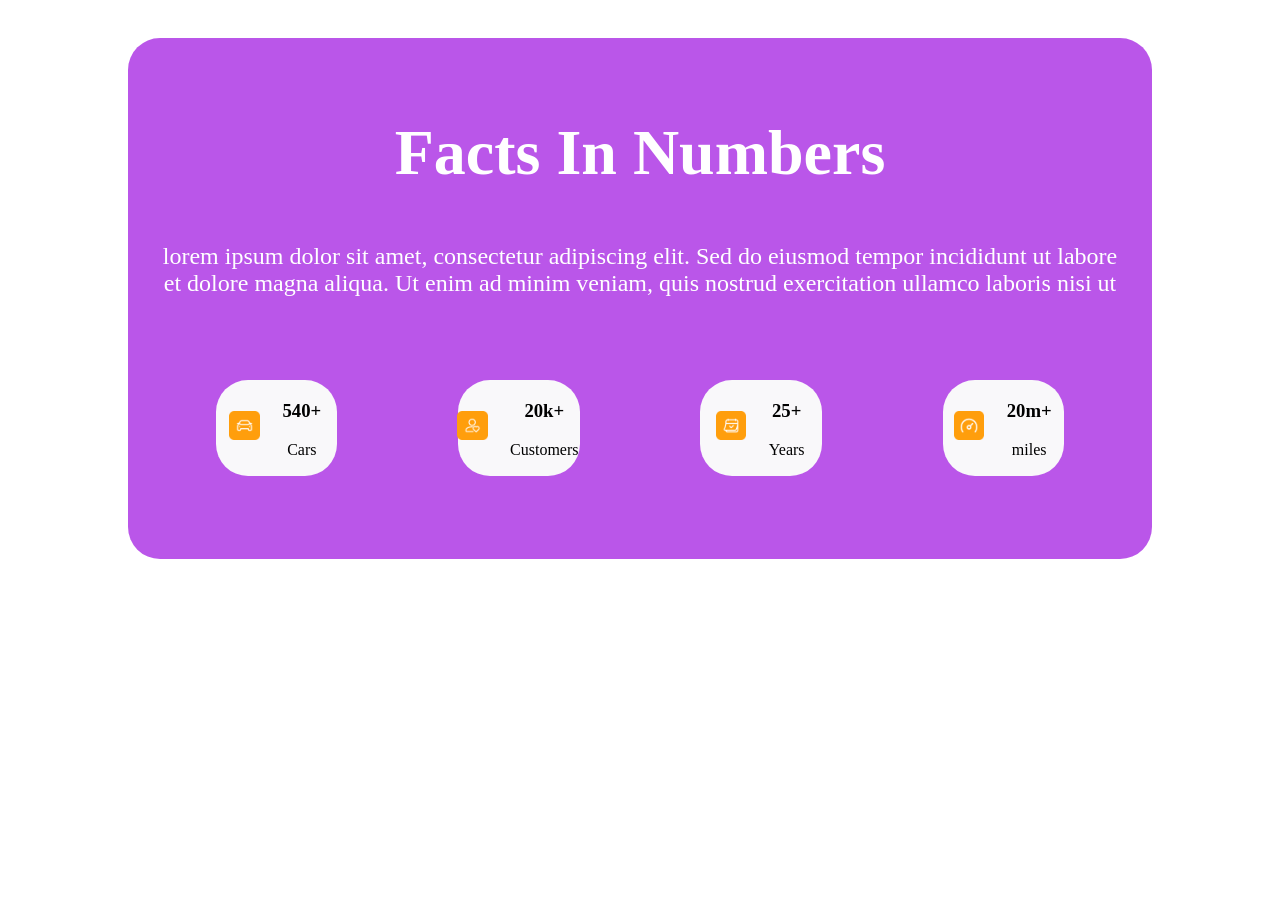
<file: session 4 task/index.html>
<!DOCTYPE html>
<html lang="en">

<head>
    <meta charset="UTF-8">
    <meta name="viewport" content="width=device-width, initial-scale=1.0">
    <link rel="stylesheet" href="style.css">
    <title>Document</title>
</head>

<body>
    <section class="container">
        <div>
            <div>
                <h2 class="text-center head">Facts In Numbers</h2>
            </div>
            <div>
                <p class="text-center title">
                    lorem ipsum dolor sit amet, consectetur adipiscing elit. Sed do eiusmod tempor incididunt ut labore
                    et dolore magna aliqua. Ut enim ad minim veniam, quis nostrud exercitation ullamco laboris nisi ut
                </p>
            </div>
            <div class="cardContainer">
                <div class="row">
                    <div class="card">
                        <div class="content">
                            <div><img src="car.png" alt="" class="icons"></div>
                            <div class="text-group">
                                <h3>540+</h3>
                                <p>Cars</p>
                            </div>
                        </div>
                    </div>
                    <div class="card">
                        <div class="content">
                            <div><img src="customer.png" alt="" class="icons"></div>
                            <div class="text-group">
                                <h3>20k+</h3>
                                <p>Customers</p>
                            </div>
                        </div>
                    </div>
                    <div class="card">
                        <div class="content">
                            <div><img src="calender.png" alt="" class="icons"></div>

                            <div class="text-group">
                                <h3>25+</h3>
                                <p>Years</p>
                            </div>
                        </div>
                    </div>
                    <div class="card">
                        <div class="content">
                            <div><img src="speed.png" alt="" class="icons"></div>

                            <div class="text-group">
                                <h3>20m+</h3>
                                <p>miles</p>
                            </div>
                        </div>
                    </div>

                </div>
            </div>
    </section>

</body>

</html>
</file>
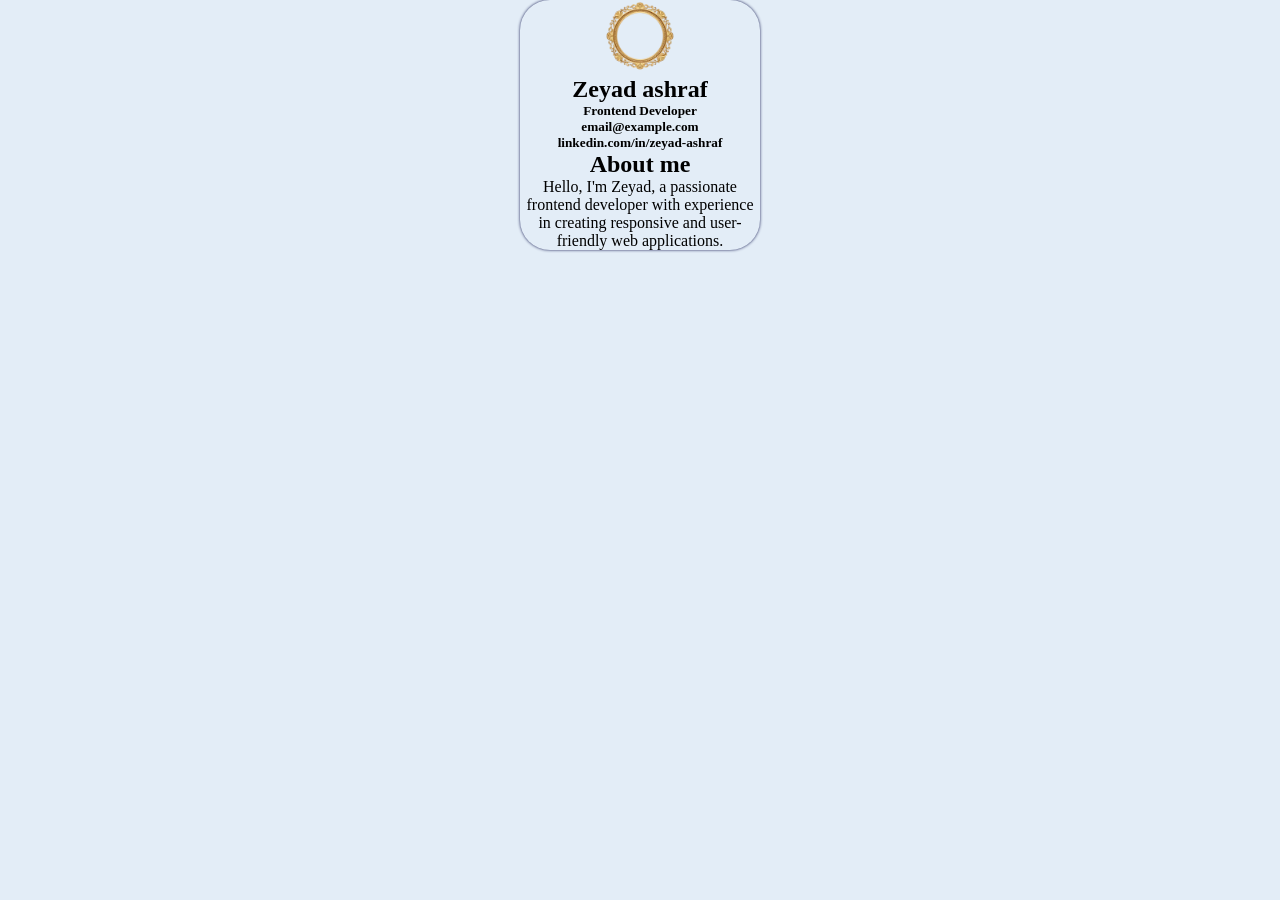
<file: session 3 task/task 1.1.html>
<!DOCTYPE html>
<html lang="en">

<head>
    <meta charset="UTF-8">
    <meta name="viewport" content="width=device-width, initial-scale=1.0">
    <link rel="stylesheet" href="style.css">
    <title>Document</title>
</head>

<body>
    <div class="center">
        <div class="article-card">
            <img src="frame.webp" alt="" class="full-width">
            <h2>Zeyad ashraf</h2>
            <h5>Frontend Developer</h5>
            <h5>email@example.com</h5>
            <h5>linkedin.com/in/zeyad-ashraf</h5>
            <h2>About me</h2>
            <p>Hello, I'm Zeyad, a passionate frontend developer with experience in creating responsive and
                user-friendly web applications.</p>
        </div>
    </div>


</body>

</html>
</file>
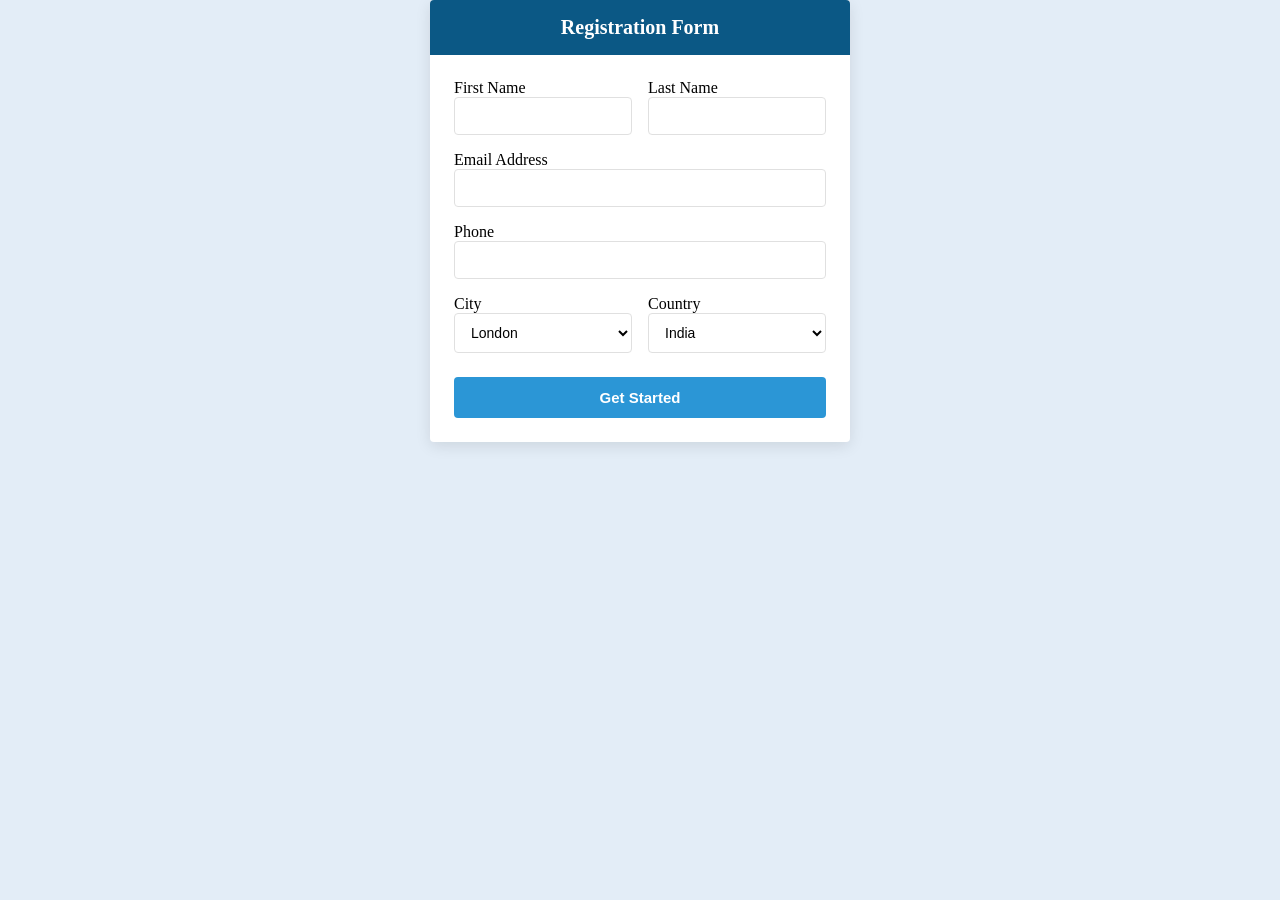
<file: session 3 task/task 1.2.html>
<!DOCTYPE html>
<html lang="en">

<head>
    <meta charset="UTF-8">
    <meta name="viewport" content="width=device-width, initial-scale=1.0">
    <link rel="stylesheet" href="style.css">
    <title>Registration Form</title>
</head>

<body>
    <div class="form-container">
        <div class="form-header">
            <h2>Registration Form</h2>
        </div>
        <form method="get" class="form-body">
            <div class="form-row">
                <div class="form-group">
                    <label for="first_name">First Name</label>
                    <input type="text" id="first_name" name="first_name">
                </div>
                <div class="form-group">
                    <label for="last_name">Last Name</label>
                    <input type="text" id="last_name" name="last_name">
                </div>
            </div>

            <div class="form-group">
                <label for="email">Email Address</label>
                <input type="email" id="email" name="email" required>
            </div>


            <div class="form-group">
                <label for="phone">Phone</label>
                <input type="text" id="phone" name="Phone-number">
            </div>


            <div class="form-row">
                <div class="form-group">
                    <label for="city">City</label>
                    <select id="city" name="City">
                        <option>London</option>
                        <option>New York</option>
                        <option>Tokyo</option>
                    </select>
                </div>
                <div class="form-group">
                    <label for="country">Country</label>
                    <select id="country" name="country">
                        <option>India</option>
                        <option>Canada</option>
                        <option>Egypt</option>
                    </select>
                </div>
            </div>
            <button type="submit" class="form-submit">Get Started</button>
        </form>

    </div>
</body>

</html>
</file>
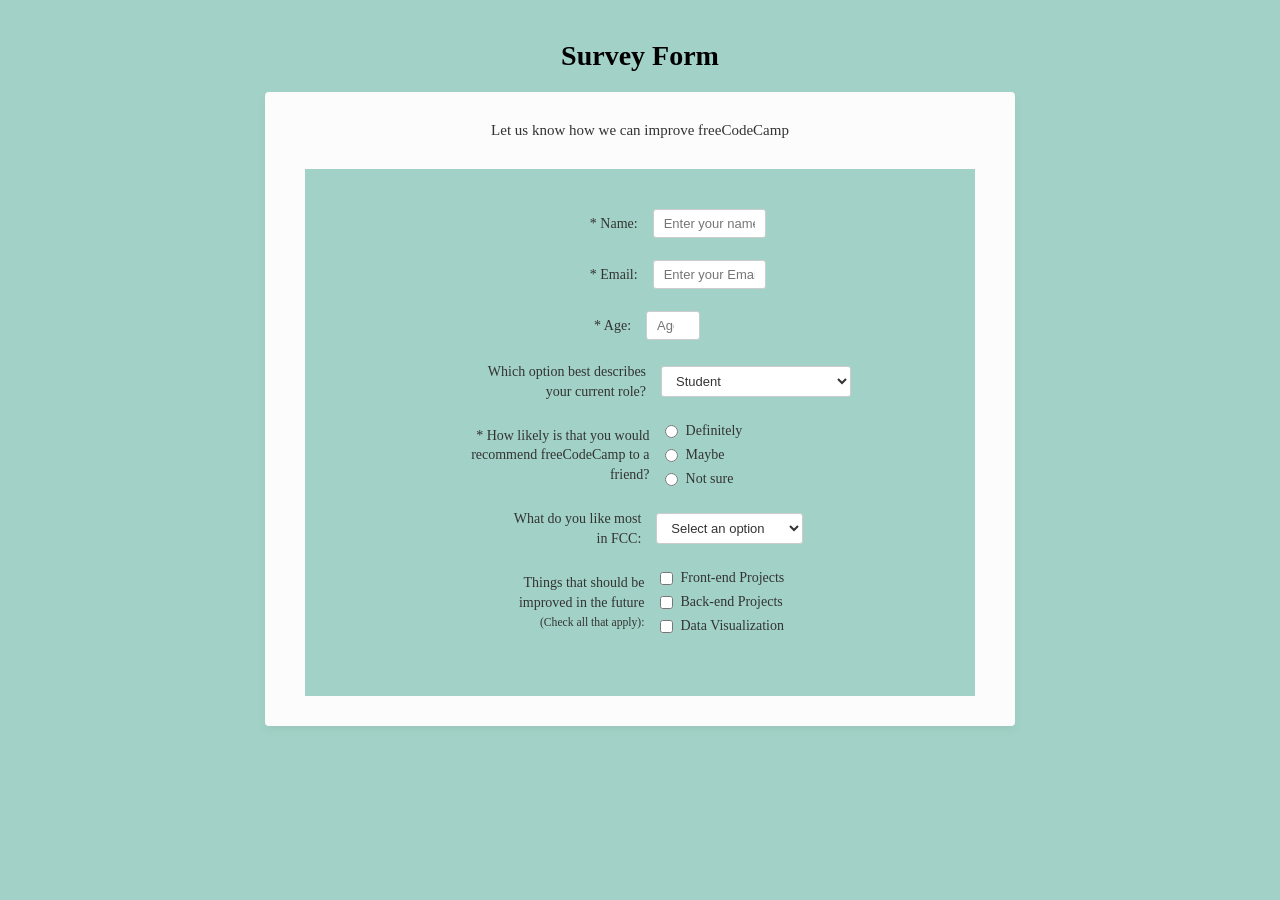
<file: session 3 task/task1.3.html>
<!DOCTYPE html>
<html lang="en">
<head>
    <meta charset="UTF-8">
    <meta name="viewport" content="width=device-width, initial-scale=1.0">
    <title>Survey Form</title>
    <link rel="stylesheet" href="style.css">
</head>
<body class="survey-form">

    <h1 class="survey-title">Survey Form</h1>

    <div class="survey-card">
        <p class="survey-description">Let us know how we can improve freeCodeCamp</p>

        <form class="survey-form">
            
            <div class="survey-field">
                <label for="survey-name" class="survey-label">* Name:</label>
                <input type="text" id="survey-name" class="survey-input" placeholder="Enter your name" required>
            </div>

            <div class="survey-field">
                <label for="survey-email" class="survey-label">* Email:</label>
                <input type="email" id="survey-email" class="survey-input" placeholder="Enter your Email" required>
            </div>

            <div class="survey-field">
                <label for="survey-age" class="survey-label">* Age:</label>
                <input type="number" id="survey-age" class="survey-input" min="1" max="120" placeholder="Age" required>
            </div>

            <div class="survey-field">
                <label for="survey-role" class="survey-label">Which option best describes your current role?</label>
                <select id="survey-role" class="survey-select">
                    <option value="student" selected>Student</option>
                    <option value="job">Full Time Job</option>
                    <option value="learner">Full Time Learner</option>
                    <option value="preferNo">Prefer not to say</option>
                    <option value="other">Other</option>
                </select>
            </div>

            <div class="survey-field survey-field-top">
                <label class="survey-label">* How likely is that you would recommend freeCodeCamp to a friend?</label>
                <div class="survey-options-group">
                    <label class="survey-option-item">
                        <input type="radio" name="recommend" value="definitely"> Definitely
                    </label>
                    <label class="survey-option-item">
                        <input type="radio" name="recommend" value="maybe"> Maybe
                    </label>
                    <label class="survey-option-item">
                        <input type="radio" name="recommend" value="not-sure"> Not sure
                    </label>
                </div>
            </div>

            <div class="survey-field">
                <label for="survey-like" class="survey-label">What do you like most in FCC:</label>
                <select id="survey-like" class="survey-select">
                    <option disabled selected>Select an option</option>
                    <option value="challenges">Challenges</option>
                    <option value="projects">Projects</option>
                    <option value="community">Community</option>
                    <option value="openSource">Open Source</option>
                </select>
            </div>

            <div class="survey-field survey-field-top">
                <label class="survey-label">Things that should be improved in the future<br><small>(Check all that apply):</small></label>
                <div class="survey-options-group">
                    <label class="survey-option-item">
                        <input type="checkbox" value="frontend"> Front-end Projects
                    </label>
                    <label class="survey-option-item">
                        <input type="checkbox" value="backend"> Back-end Projects
                    </label>
                    <label class="survey-option-item">
                        <input type="checkbox" value="visualization"> Data Visualization
                    </label>
                </div>
            </div>

        </form>
    </div>

</body>
</html>
</file>
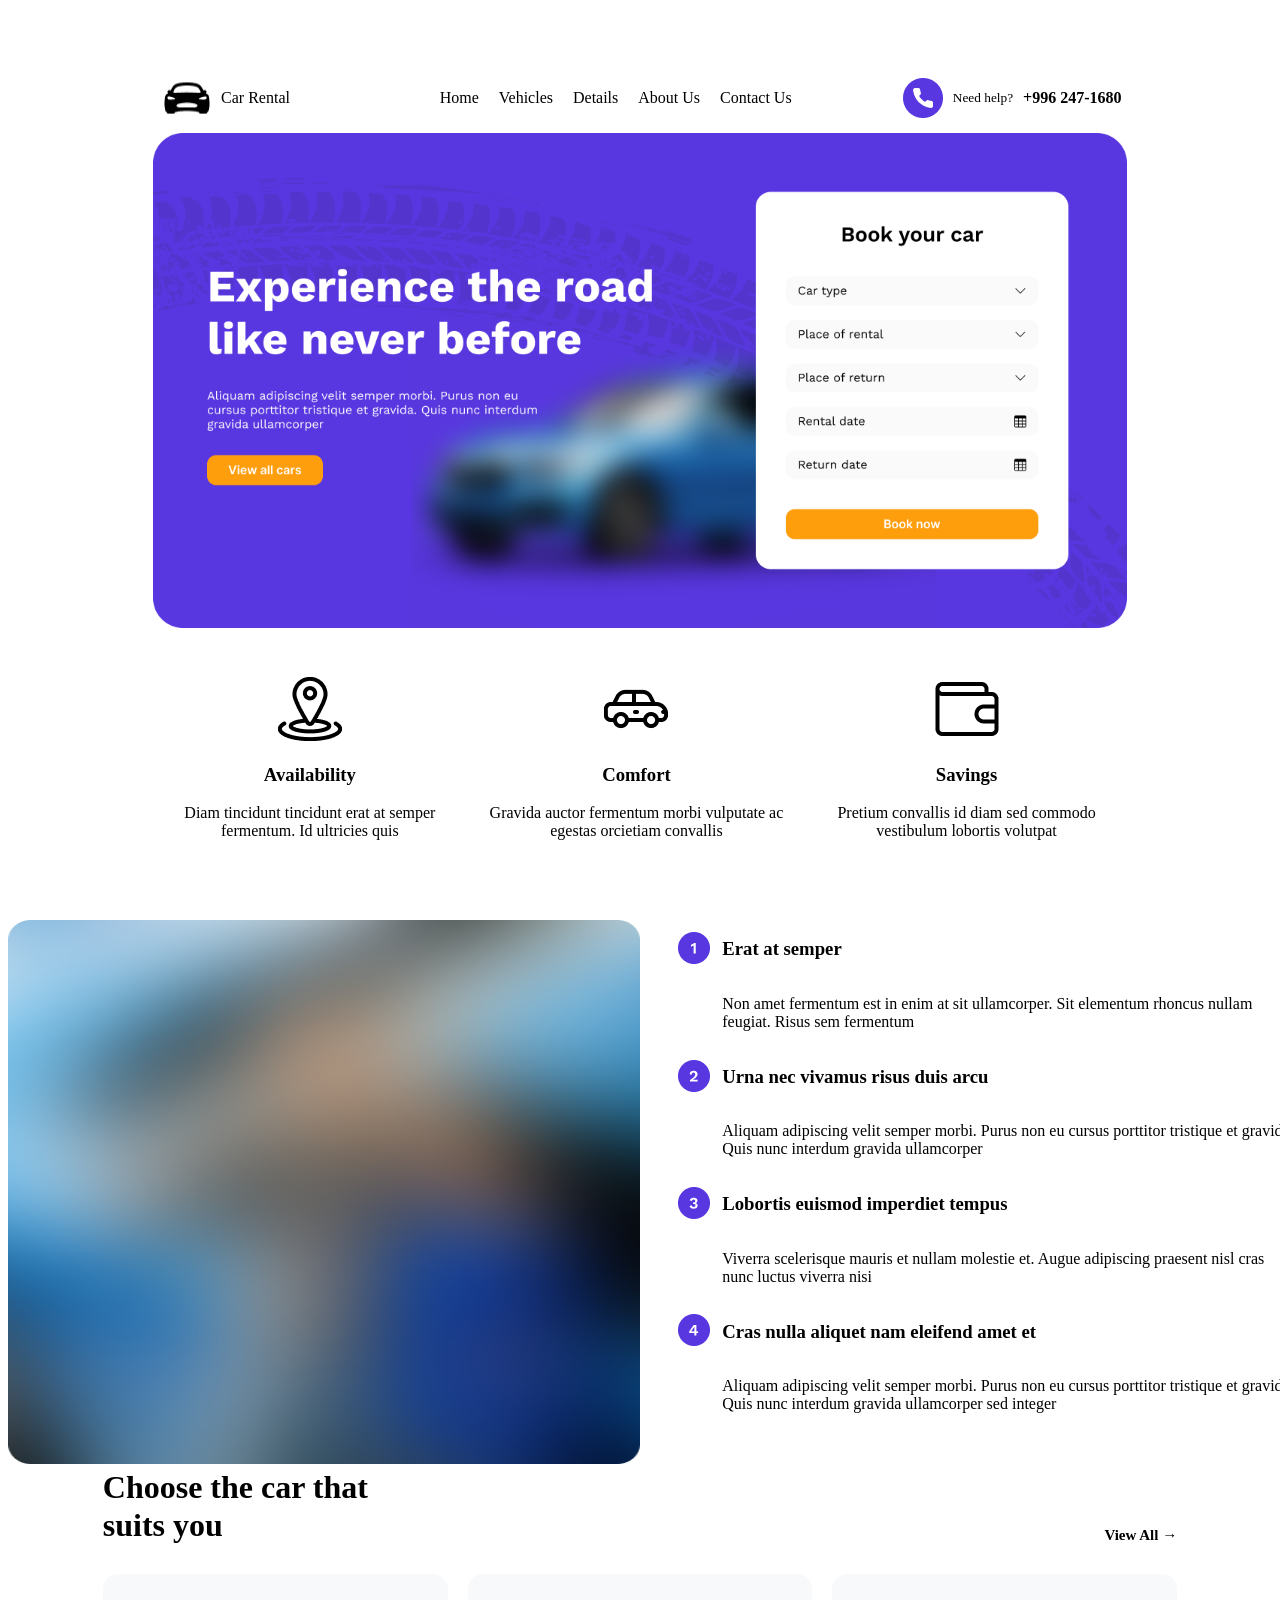
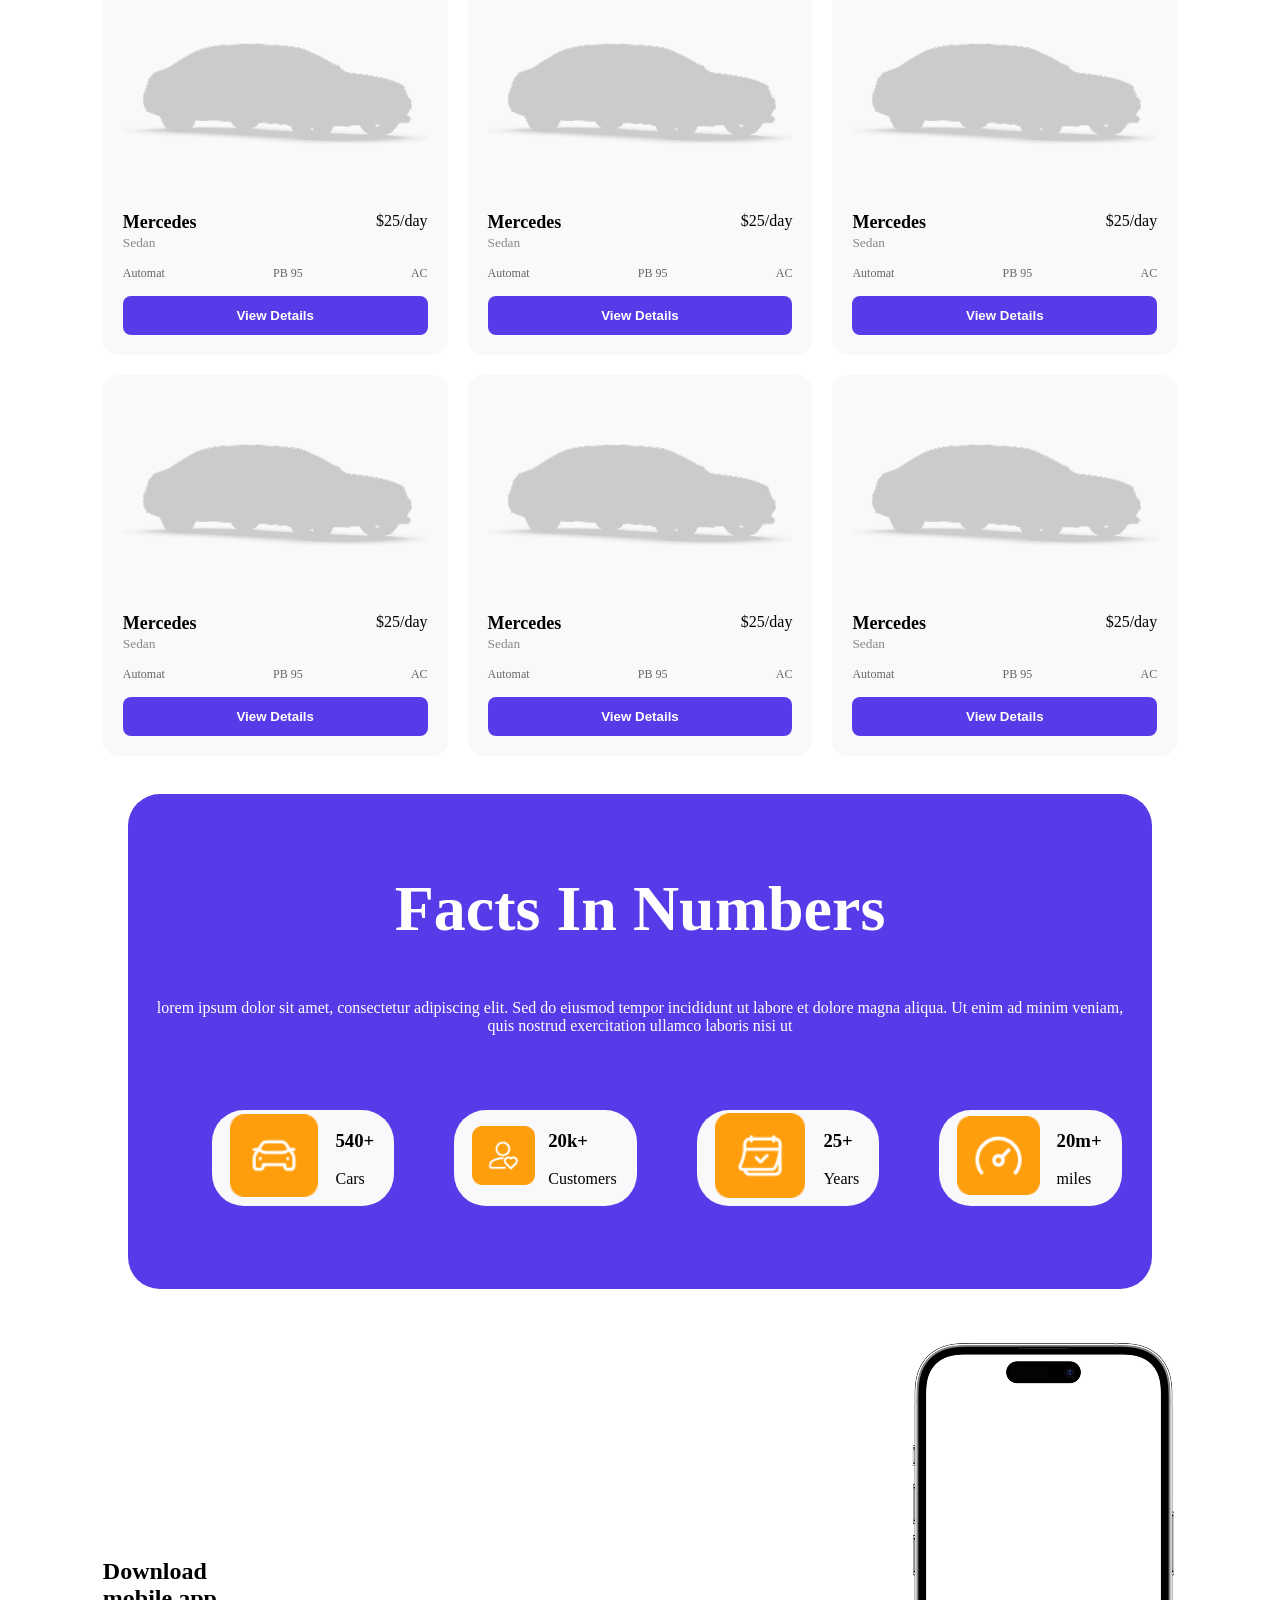
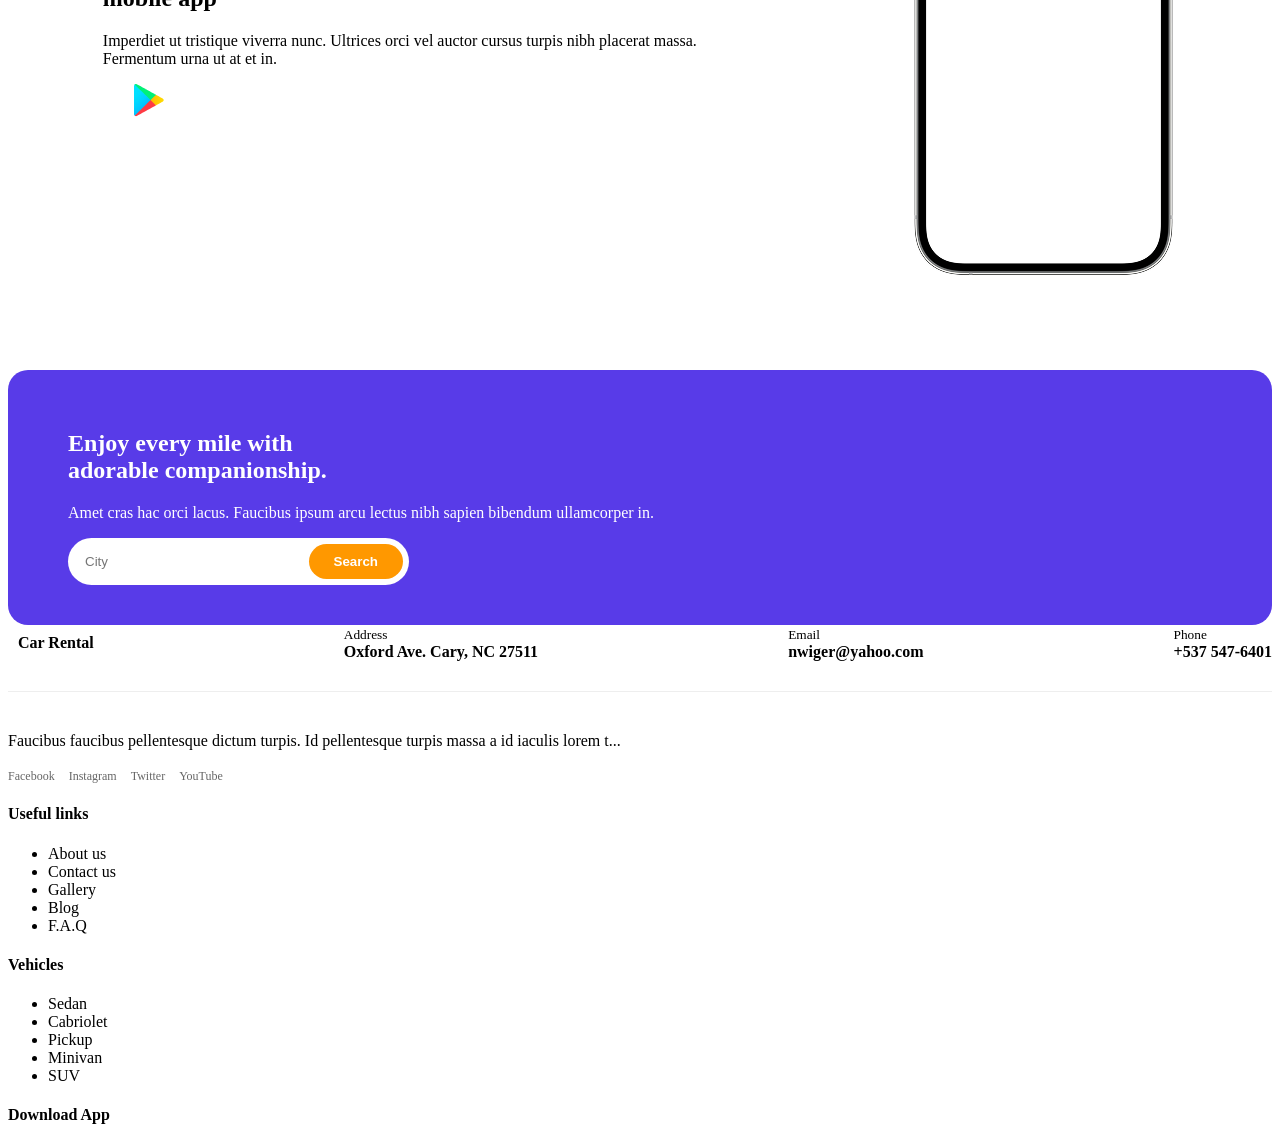
<file: session 7 task/home.html>
<!DOCTYPE html>
<html lang="en">

<head>
    <meta charset="UTF-8">
    <meta name="viewport" content="width=device-width, initial-scale=1.0">
    <title>Document</title>
    <link rel="stylesheet" href="style.css">
</head>

<body>
    <section class="container">
        <div class="Header">
            <div class="logo">
                <img src="car icon.png" alt="car">
                <p>Car Rental</p>
            </div>

            <div class="menu">
                <p>Home</p>
                <p>Vehicles</p>
                <p>Details</p>
                <p>About Us</p>
                <p>Contact Us</p>
            </div>

            <div class="help-contact">
                <img src="phone-icon.png" alt="">
                <small>Need help?</small>
                <strong>+996 247-1680</strong>
            </div>
        </div>
        <div>
            <img class="hero-img" src="Hero.png" alt="">
        </div>
        <div class="features">
            <div>
                <img src="location.png" alt="">
                <h3>Availability</h3>
                <p>Diam tincidunt tincidunt erat at semper fermentum. Id ultricies quis</p>
            </div>

            <div>
                <img src="car.png" alt="">
                <h3>Comfort</h3>
                <p>Gravida auctor fermentum morbi vulputate ac egestas orcietiam convallis</p>
            </div>

            <div>
                <img src="wallet.png" alt="">
                <h3>Savings</h3>
                <p>Pretium convallis id diam sed commodo vestibulum lobortis volutpat</p>
            </div>
        </div>
    </section>
    <section class="section-container">
        <div class="left">
            <img class="img-left" src="Img.png" alt="">
        </div>
        <div class="right">

            <div class="item">
                <img class="icon-numbers" src="1.png" alt="1">
                <div class="text">
                    <h3>Erat at semper</h3>
                    <p>Non amet fermentum est in enim at sit ullamcorper. Sit elementum rhoncus nullam feugiat.
                        Risus sem fermentum</p>
                </div>
            </div>

            <div class="item">
                <img class="icon-numbers" src="2.png" alt="2">
                <div class="text">
                    <h3>Urna nec vivamus risus duis arcu</h3>
                    <p>Aliquam adipiscing velit semper morbi. Purus non eu cursus porttitor tristique et gravida.
                        Quis nunc interdum gravida ullamcorper</p>
                </div>
            </div>

            <div class="item">
                <img class="icon-numbers" src="3.png" alt="3">
                <div class="text">
                    <h3>Lobortis euismod imperdiet tempus</h3>
                    <p>Viverra scelerisque mauris et nullam molestie et. Augue adipiscing praesent nisl cras nunc
                        luctus viverra nisi</p>
                </div>
            </div>

            <div class="item">
                <img class="icon-numbers" src="4.png" alt="4">
                <div class="text">
                    <h3>Cras nulla aliquet nam eleifend amet et</h3>
                    <p>Aliquam adipiscing velit semper morbi. Purus non eu cursus porttitor tristique et gravida.
                        Quis nunc interdum gravida ullamcorper sed integer</p>
                </div>
            </div>

        </div>
    </section>
    <div class="section-header">
        <h2>Choose the car that<br>suits you</h2>
        <a href="#" class="view-all">View All &rarr;</a>
    </div>
    <div class="cars-container">

        <div class="car-card">
            <img src="mersedes.png" class="car-img" alt="Mercedes">

            <div class="car-info">
                <div>
                    <h3>Mercedes</h3>
                    <small>Sedan</small>
                </div>
                <div class="price">$25<span>/day</span></div>
            </div>

            <div class="specs">
                <span>Automat</span>
                <span>PB 95</span>
                <span>AC</span>
            </div>

            <button class="btn">View Details</button>
        </div>
        <div class="car-card">
            <img src="mersedes.png" class="car-img" alt="Mercedes">

            <div class="car-info">
                <div>
                    <h3>Mercedes</h3>
                    <small>Sedan</small>
                </div>
                <div class="price">$25<span>/day</span></div>
            </div>

            <div class="specs">
                <span>Automat</span>
                <span>PB 95</span>
                <span>AC</span>
            </div>

            <button class="btn">View Details</button>
        </div>
        <div class="car-card">
            <img src="mersedes.png" class="car-img" alt="Mercedes">

            <div class="car-info">
                <div>
                    <h3>Mercedes</h3>
                    <small>Sedan</small>
                </div>
                <div>$25<span>/day</span></div>
            </div>

            <div class="specs">
                <span>Automat</span>
                <span>PB 95</span>
                <span>AC</span>
            </div>

            <button class="btn">View Details</button>
        </div>
        <div class="car-card">
            <img src="mersedes.png" class="car-img" alt="Mercedes">

            <div class="car-info">
                <div>
                    <h3>Mercedes</h3>
                    <small>Sedan</small>
                </div>
                <div>$25<span>/day</span></div>
            </div>

            <div class="specs">
                <span>Automat</span>
                <span>PB 95</span>
                <span>AC</span>
            </div>

            <button class="btn">View Details</button>
        </div>
        <div class="car-card">
            <img src="mersedes.png" class="car-img" alt="Mercedes">

            <div class="car-info">
                <div>
                    <h3>Mercedes</h3>
                    <small>Sedan</small>
                </div>
                <div>$25<span>/day</span></div>
            </div>

            <div class="specs">
                <span>Automat</span>
                <span>PB 95</span>
                <span>AC</span>
            </div>

            <button class="btn">View Details</button>
        </div>
        <div class="car-card">
            <img src="mersedes.png" class="car-img" alt="Mercedes">

            <div class="car-info">
                <div>
                    <h3>Mercedes</h3>
                    <small>Sedan</small>
                </div>
                <div>$25<span>/day</span></div>
            </div>

            <div class="specs">
                <span>Automat</span>
                <span>PB 95</span>
                <span>AC</span>
            </div>

            <button class="btn">View Details</button>
        </div>


    </div>
    <section class="container-2">
        <div>
            <div>
                <h2 class="text-center head">Facts In Numbers</h2>
            </div>
            <div>
                <p class="text-center title">
                    lorem ipsum dolor sit amet, consectetur adipiscing elit. Sed do eiusmod tempor incididunt ut labore
                    et dolore magna aliqua. Ut enim ad minim veniam, quis nostrud exercitation ullamco laboris nisi ut
                </p>
            </div>
            <div class="cardContainer">
                <div class="row">
                    <div class="card">
                        <div class="content">
                            <div><img src="small-car.png" alt="" class="icons"></div>
                            <div class="text-group">
                                <h3>540+</h3>
                                <p>Cars</p>
                            </div>
                        </div>
                    </div>
                    <div class="card">
                        <div class="content">
                            <div><img src="customer.png" alt="" class="icons"></div>
                            <div class="text-group">
                                <h3>20k+</h3>
                                <p>Customers</p>
                            </div>
                        </div>
                    </div>
                    <div class="card">
                        <div class="content">
                            <div><img src="calender.png" alt="" class="icons"></div>

                            <div class="text-group">
                                <h3>25+</h3>
                                <p>Years</p>
                            </div>
                        </div>
                    </div>
                    <div class="card">
                        <div class="content">
                            <div><img src="speed.png" alt="" class="icons"></div>

                            <div class="text-group">
                                <h3>20m+</h3>
                                <p>miles</p>
                            </div>
                        </div>
                    </div>

                </div>
            </div>
    </section>
    <section class="download-section">
        <div class="download-text">
            <h2>Download<br>mobile app</h2>
            <p>Imperdiet ut tristique viverra nunc. Ultrices orci vel auctor cursus turpis nibh placerat massa.
                Fermentum urna ut at et in.</p>
            <div class="store-buttons">
                <img src="apple.png" alt="">
                <img src="appstore.png" alt="">
            </div>
        </div>
        <div class="download-img">
            <img src="Group 11.png" alt="">
        </div>
    </section>

    <section class="banner-section">
        <div class="banner-content">
            <h2>Enjoy every mile with<br>adorable companionship.</h2>
            <p>Amet cras hac orci lacus. Faucibus ipsum arcu lectus nibh sapien bibendum ullamcorper in.</p>
            <div class="search-box">
                <input type="text" placeholder="City">
                <button>Search</button>
            </div>
        </div>
    </section>

    <footer class="footer">
        <div class="footer-info">
            <div class="info-item">
                <span class="icon"></span>
                <strong>Car Rental</strong>
            </div>
            <div class="info-item">
                <span class="icon"></span>
                <div><small>Address</small><br><strong>Oxford Ave. Cary, NC 27511</strong></div>
            </div>
            <div class="info-item">
                <span class="icon"></span>
                <div><small>Email</small><br><strong>nwiger@yahoo.com</strong></div>
            </div>
            <div class="info-item">
                <span class="icon"></span>
                <div><small>Phone</small><br><strong>+537 547-6401</strong></div>
            </div>
        </div>

        <div>
            <div class="col col-desc">
                <p>Faucibus faucibus pellentesque dictum turpis. Id pellentesque turpis massa a id iaculis lorem t...
                </p>
                <div class="socials">
                    <span>Facebook</span>
                    <span>Instagram</span>
                    <span>Twitter</span>
                    <span>YouTube</span>
                </div>
            </div>
            <div class="col">
                <h4>Useful links</h4>
                <ul>
                    <li><a>About us</a></li>
                    <li><a>Contact us</a></li>
                    <li><a>Gallery</a></li>
                    <li><a>Blog</a></li>
                    <li><a>F.A.Q</a></li>
                </ul>
            </div>
            <div class="col">
                <h4>Vehicles</h4>
                <ul>
                    <li><a>Sedan</a></li>
                    <li><a>Cabriolet</a></li>
                    <li><a>Pickup</a></li>
                    <li><a>Minivan</a></li>
                    <li><a>SUV</a></li>
                </ul>
            </div>
            <div class="col">
                <h4>Download App</h4>
                <div>
                </div>
            </div>
        </div>
    </footer>


</body>

</html>
</file>
<file: session 4 task/style.css>
/* *{
    padding:0;
    margin: 0;
    box-sizing: border-box;
} */

/* section{ */
/* background-color: blueviolet; */
/* height: 20rem; */
/* width: 30%; */
/* padding: 20px 5px 15px 30px;
    margin: 10px; */
/* padding-bottom: 5%;
    padding-top: 5%; */
/* padding: 5% ;
    margin: 3% auto;
    border-top: solid 2px black;
    border-bottom : dashed 1px red;
    border-left: dotted 3px blue;
}

div{
    height: 20rem;
    width: 30%;
    background-color: antiquewhite;
} */

/* .input-container{
    width: 50%;
    margin: 2% auto;
}
.input-container input{
    width: 100%;
    padding: 2%;
    border: none;
    border-bottom: 2px solid rgb(177, 175, 175);
}

input:focus{
    outline: none;
} */

/* * {
    padding: 0;
    margin: 0;
    box-sizing: border-box;
} */


.row {
    width: 100%;
    text-align: center;
    margin: 0%  auto;
}

/* #user-cards .card {
    display: inline-block;
    width: calc(99% / 3 - 4%);
    margin: 2%;
    padding: 3%;
    background-color: aquamarine;
    text-align: center; */
/* vertical-align: top; */
/* }
#user-cards .card *{
    margin-top: 3%;
    margin-bottom: 3%;
}
#user-cards .card #icons * {
    color: yellowgreen;
} */
/* .d-inline-block{
    display: inline-block;
    vertical-align: middle;
}
.w30{ width: 30%;} */



/* .card div{
    display: inline-block;
    vertical-align: middle;
} */
/* .card .image{
    width: 30%;
    background-color: bisque;
}
.card .image img{
    max-width: 50%;
} */
.card {
    width: 12.5%;
    display: inline-block;
    margin: 6%;
    height: 6rem;
    vertical-align: middle;
}

.card .content {
    width: 100%;
    background-color: rgb(249, 248, 250);
    border-radius: 2rem;
    height: 100%;
    display: flex;
    align-items: center;
    justify-content: center;
    gap: 15px;

}

.text-center {
    text-align: center;
}

.head {
    font-size: 4rem;
    color: rgb(255, 255, 255);
}

.title {
    font-size: 1.5rem;
    color: rgb(255, 255, 255);
}

.container .img {
    color: white;
    text-align: center;
    padding: 60px 20px;
}

.container {

    width: 77%;
    margin: 3% auto;
    padding: 2%;
    background-color: rgba(159, 20, 224, 0.719);
    border-radius: 2rem;
}

.cardContainer {
    width: 100%;
    overflow: hidden;
}

.icons {
    background-position: -10px -10px;
    width: 85%;
    overflow: hidden;
    padding: 18px;
}

.text-group {
    margin: 20px;
    padding: 0%;
}
</file>
<file: session 3 task/style.css>
.fullwidth {
    width: 100%
}
.container{
    width: 90%;
    margin: auto;
}
.center{
    display: flex;
    justify-content: center;
}
.article-card{
    width: 30%;
    overflow: hidden;
    box-shadow: 0 0 3px rgb(20, 25, 80);
    text-align: center;
    border: 50px;
    border-radius: 30px;
 
}
.article-card img{
    width: 30%;
}

/* /* 
    Task 1.2: Registration Form
------> */
* {
    box-sizing: border-box;
    margin: 0;
    padding: 0;
}

body {
    background-color: #e3edf7;
    display: flex;
    justify-content: center;
    align-items: center;
}


.form-container {
    background-color: #ffffff;
    width: 100%;
    max-width: 420px;
    border-radius: 4px;
    box-shadow: 0 4px 15px rgba(0, 0, 0, 0.1);
    overflow: hidden;
}


.form-header {
    background-color: #0b5885;
    color: #ffffff;
    text-align: center;
    padding: 16px;
}

.form-header h2 {
    font-size: 20px;
    font-weight: 600;
}


.form-body {
    padding: 24px;
    display: flex;
    flex-direction: column;
    gap: 16px; 
}


.form-row {
    display: flex;
    gap: 16px;
}

.form-group {
    display: flex;
    flex-direction: column;
    flex: 1;
}

.form-group input,
.form-group select {
    width: 100%;
    padding: 10px 12px;
    border: 1px solid #e0e0e0;
    border-radius: 4px;
    font-size: 14px;
    background-color: #ffffff;
}

.form-submit {
    background-color: #2b96d6;
    color: #ffffff;
    border: none;
    padding: 12px;
    border-radius: 4px;
    font-size: 15px;
    font-weight: bold;
    cursor: pointer;
    margin-top: 8px;
}
/* task 1.3 */



.survey-form {
    background-color: #a2d2c7;
    padding: 40px 15px;
    display: flex;
    flex-direction: column; 
    align-items: center;    
}

.survey-title {
    text-align: center;
    font-size: 28px;
    font-weight: bold;
    color: #000000;
    margin-bottom: 20px;
}

.survey-card {
    background-color: #fcfcfc;
    width: 100%;
    max-width: 750px;
    padding: 30px 40px;
    border-radius: 4px;
    box-shadow: 0 4px 10px rgba(0, 0, 0, 0.05);
}

.survey-description {
    text-align: center;
    font-size: 15px;
    color: #333333;
    margin-bottom: 30px;
}

.survey-field {
    display: flex;
    justify-content: flex-end;
    align-items: center;
    margin-bottom: 22px;
}

.survey-label {
    width: 45%;
    text-align: right;
    padding-right: 15px;
    font-size: 14px;
    color: #333333;
    line-height: 1.4;
}

.survey-input,
.survey-select {
    width: 45%;
    padding: 6px 10px;
    border: 1px solid #cccccc;
    border-radius: 3px;
    font-size: 13px;
    outline: none;
    background-color: #ffffff;
    color: #333333;
}

.survey-options-group {
    width: 45%;
    display: flex;
    flex-direction: column;
    gap: 8px;
}

.survey-option-item {
    display: flex;
    align-items: center;
    gap: 8px;
    font-size: 14px;
    color: #333333;
}
</file>
<file: session 7 task/style.css>
.container {
    width: 90%;
    margin-left: auto;
    margin-right: auto;
}

.Header {
    width: 100%;
    align-items: center;
    display: flex;
    justify-content: space-between;

}


.logo {
    display: flex;
    width: 16%;
    margin: 1%;
    gap: 10px;
}

.menu {
    width: 40%;
    display: flex;
    justify-content: center;
    gap: 20px;
}
.help-contact {
    width: 23%;
    display: flex;
    align-items: center;
    gap: 10px;

}
.hero-img {
    width: 100%;
    display: block;
}
.features {
    display: flex ;
    text-align: center;
    margin-top: 5%;

}
.section-container {
    display: flex;
}
.left {
    width: 50%;
}
.left .img-left {
    width: 100%;
    height: 34rem;
}
.right {
    width: 50%;
}
.item {
    width: 100%; 
    margin-left: 25px; 
    display: flex;
}
.item .icon-numbers {
    width: 32px;
    height: 32px;
    margin: 2%;
}
.item .text {
    display: flex;
    flex-direction: column;
}
.section-header {
    display: flex;
    justify-content: space-between; 
    align-items: flex-end;          
    margin-bottom: 30px;           
    width: 85%;                    
    margin-left: auto;
    margin-right: auto;
}

.section-header h2 {
    font-size: 32px;
    font-weight: bold;
    margin: 0;
    line-height: 1.2;
    color: #000;
}

.view-all {
    color: #000;
    text-decoration: none;
    font-weight: 600;
    font-size: 15px;
}

.view-all:hover {
    text-decoration: underline; 
}

.cars-container {
    display: grid;
    grid-template-columns: repeat(3, 1fr); 
    gap: 20px;
    width: 85%; 
    margin: 2% auto; 
    box-sizing: border-box;
}

.car-card {
    background-color: #f8f9fa;
    border-radius: 15px;
    padding: 20px;
    width: 100%; 
    box-sizing: border-box;
}
.car-img {
    width: 100%;
    height: auto;
    margin-bottom: 15px;
}

.car-info {
    display: flex;
    justify-content: space-between;
    align-items: flex-start;
    margin-bottom: 15px;
}

.car-info h3 {
    margin: 0;
    font-size: 18px;
}

.car-info small {
    color: #888;
}


.specs {
    display: flex;
    justify-content: space-between;
    font-size: 12px;
    color: #666;
    margin-bottom: 15px;
}

.btn {
    width: 100%;
    background-color: #583be8;
    color: white;
    border: none;
    padding: 12px;
    border-radius: 8px;
    font-weight: bold;
    cursor: pointer;
}

.card {
    width: 12.5%;
    display: inline-block;
    margin: 6%;
    height: 6rem;
    vertical-align: middle;
}

.card .content {
    width: 150%;
    background-color: rgb(249, 248, 250);
    border-radius: 2rem;
    height: 100%;
    display: flex;
    align-items: center;
    justify-content: center;

}

.text-center {
    text-align: center;
}

.head {
    font-size: 4rem;
    color: rgb(255, 255, 255);
}

.title {
    color: rgb(255, 255, 255);
}

.container .img {
    color: white;
    text-align: center;
    padding: 60px 20px;
}

.container {

    width: 77%;
    margin: 3% auto;
    padding: 2%;
    border-radius: 2rem;
}
.container-2 {

    width: 77%;
    margin: 3% auto;
    padding: 2%;
    background-color: #583be8;
    border-radius: 2rem;
}

.cardContainer {
    width: 100%;
    overflow: hidden;
}

.icons {
    width: 85%;
    overflow: hidden;
    padding: 18px;
}

.text-group {
    margin: 20px;
    padding: 0%;
}

.download-section{
    width: 85%;
    margin: 50px auto;
}

.download-section {
    display: flex;
    align-items: center;
    justify-content: space-between;
}


.banner-section {
    background: #583be8;
    border-radius: 20px;
    padding: 40px 60px;
    color: white;
    display: flex;
    justify-content: space-between;
    align-items: center;
    box-sizing: border-box;
}



.search-box {
    background: white;
    padding: 6px 6px 6px 15px;
    border-radius: 30px;
    display: flex;
    width: 320px;
}

.search-box input {
    border: none;
    outline: none;
    width: 100%;
}

.search-box button {
    background: #ff9800;
    color: white;
    border: none;
    padding: 10px 25px;
    border-radius: 20px;
    cursor: pointer;
    font-weight: bold;
}


.footer-info {
    display: flex;
    justify-content: space-between;
    padding-bottom: 30px;
    border-bottom: 1px solid #eee;
    margin-bottom: 40px;
}

.info-item {
    display: flex;
    align-items: center;
    gap: 10px;
}

.footer-links {
    display: grid;
    grid-template-columns: 2fr 1fr 1fr 1.5fr;
    gap: 30px;
}
.socials span {
    margin-right: 10px;
    font-size: 12px;
    color: #666;
}
</file>
